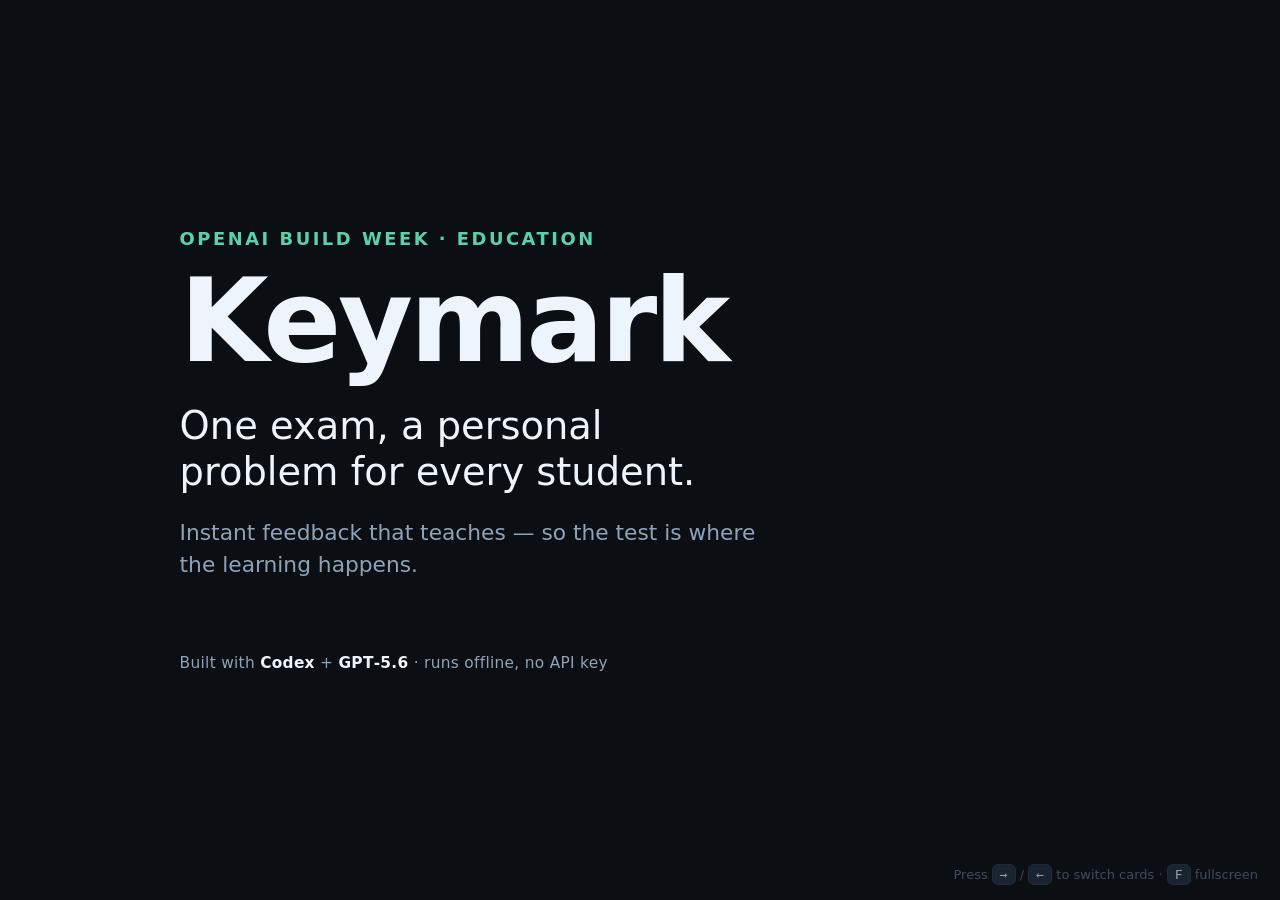
<file: slides.html>
<!doctype html>
<html lang="en">
<head>
<meta charset="utf-8" />
<meta name="viewport" content="width=device-width, initial-scale=1" />
<title>Keymark — video cards</title>
<style>
  :root {
    --bg: #0b0f14;
    --panel: #111823;
    --ink: #eef4fb;
    --muted: #8fa3b8;
    --accent: #5ad1a8;
    --accent-2: #7aa2ff;
    --line: #1e2a38;
  }
  * { margin: 0; box-sizing: border-box; }
  html, body { height: 100%; }
  body {
    background: var(--bg);
    color: var(--ink);
    font-family: -apple-system, BlinkMacSystemFont, "Segoe UI", Inter, system-ui, sans-serif;
    -webkit-font-smoothing: antialiased;
  }
  .stage { height: 100vh; width: 100vw; display: grid; place-items: center; }
  .card {
    display: none;
    width: min(1100px, 88vw);
    padding: 8vh 7vw;
  }
  .card.active { display: block; animation: fade .4s ease; }
  @keyframes fade { from { opacity: 0; transform: translateY(8px); } to { opacity: 1; transform: none; } }

  .kicker { color: var(--accent); font-size: clamp(14px, 1.4vw, 18px); letter-spacing: .14em; text-transform: uppercase; font-weight: 600; }
  .wordmark { font-size: clamp(56px, 9vw, 128px); font-weight: 800; letter-spacing: -.03em; line-height: .95; margin-top: 18px; }
  .tagline { color: var(--ink); font-size: clamp(22px, 3vw, 40px); font-weight: 500; margin-top: 26px; max-width: 22ch; line-height: 1.2; }
  .sub { color: var(--muted); font-size: clamp(16px, 1.7vw, 24px); margin-top: 22px; max-width: 42ch; line-height: 1.5; }
  .foot { color: var(--muted); font-size: clamp(13px, 1.2vw, 17px); margin-top: 8vh; letter-spacing: .02em; }
  .foot b { color: var(--ink); font-weight: 600; }

  .headline { font-size: clamp(30px, 4vw, 58px); font-weight: 700; letter-spacing: -.02em; line-height: 1.1; max-width: 20ch; }
  .stats { display: flex; flex-wrap: wrap; gap: 28px; margin-top: 6vh; }
  .stat {
    background: var(--panel); border: 1px solid var(--line); border-radius: 18px;
    padding: 28px 34px; min-width: 220px;
  }
  .stat .n { font-size: clamp(36px, 5vw, 64px); font-weight: 800; color: var(--accent); letter-spacing: -.02em; }
  .stat .n .vs { color: var(--muted); font-size: .5em; font-weight: 600; }
  .stat .l { color: var(--muted); font-size: clamp(14px, 1.3vw, 18px); margin-top: 10px; line-height: 1.4; max-width: 26ch; }
  .cite { color: var(--muted); font-size: clamp(12px, 1vw, 15px); margin-top: 5vh; font-style: italic; }

  .hint { position: fixed; bottom: 18px; right: 22px; color: #3d4c5e; font-size: 13px; }
  .hint kbd { background: #1a2431; border: 1px solid var(--line); border-radius: 6px; padding: 2px 7px; color: var(--muted); }
  @media print { .hint { display: none; } }
</style>
</head>
<body>
  <div class="stage">
    <!-- CARD 1 — open on this -->
    <section class="card active" data-card="0">
      <div class="kicker">OpenAI Build Week · Education</div>
      <div class="wordmark">Keymark</div>
      <div class="tagline">One exam, a personal problem for every student.</div>
      <div class="sub">Instant feedback that teaches — so the test is where the learning happens.</div>
      <div class="foot">Built with <b>Codex</b> + <b>GPT&#8209;5.6</b> · runs offline, no API key</div>
    </section>

    <!-- CARD 2 — end on this / the "why it matters" beat -->
    <section class="card" data-card="1">
      <div class="kicker">Why it matters</div>
      <div class="headline">The learning happens in the feedback — not the grade.</div>
      <div class="stats">
        <div class="stat">
          <div class="n">10×</div>
          <div class="l">more effective for learning when feedback explains the reasoning vs. a bare right/wrong (d=0.99 vs 0.05)</div>
        </div>
        <div class="stat">
          <div class="n">g=0.82</div>
          <div class="l">effect of personalized feedback on student motivation (Wang et al., 2026)</div>
        </div>
        <div class="stat">
          <div class="n">+7<span class="vs"> pts</span></div>
          <div class="l">real final-exam gain from mastery retry with fresh variants (Morphew, 2020)</div>
        </div>
      </div>
      <div class="cite">Every student gets their own problem, so copying simply doesn't work — a side effect of good teaching, not the point.</div>
    </section>
  </div>

  <div class="hint">Press <kbd>&rarr;</kbd> / <kbd>&larr;</kbd> to switch cards · <kbd>F</kbd> fullscreen</div>

  <script>
    const cards = [...document.querySelectorAll('.card')];
    let i = 0;
    function show(n) {
      i = (n + cards.length) % cards.length;
      cards.forEach((c, k) => c.classList.toggle('active', k === i));
    }
    document.addEventListener('keydown', (e) => {
      if (e.key === 'ArrowRight' || e.key === ' ') show(i + 1);
      else if (e.key === 'ArrowLeft') show(i - 1);
      else if (e.key.toLowerCase() === 'f') {
        if (!document.fullscreenElement) document.documentElement.requestFullscreen?.();
        else document.exitFullscreen?.();
      }
    });
    document.addEventListener('click', () => show(i + 1));
  </script>
</body>
</html>
</file>
